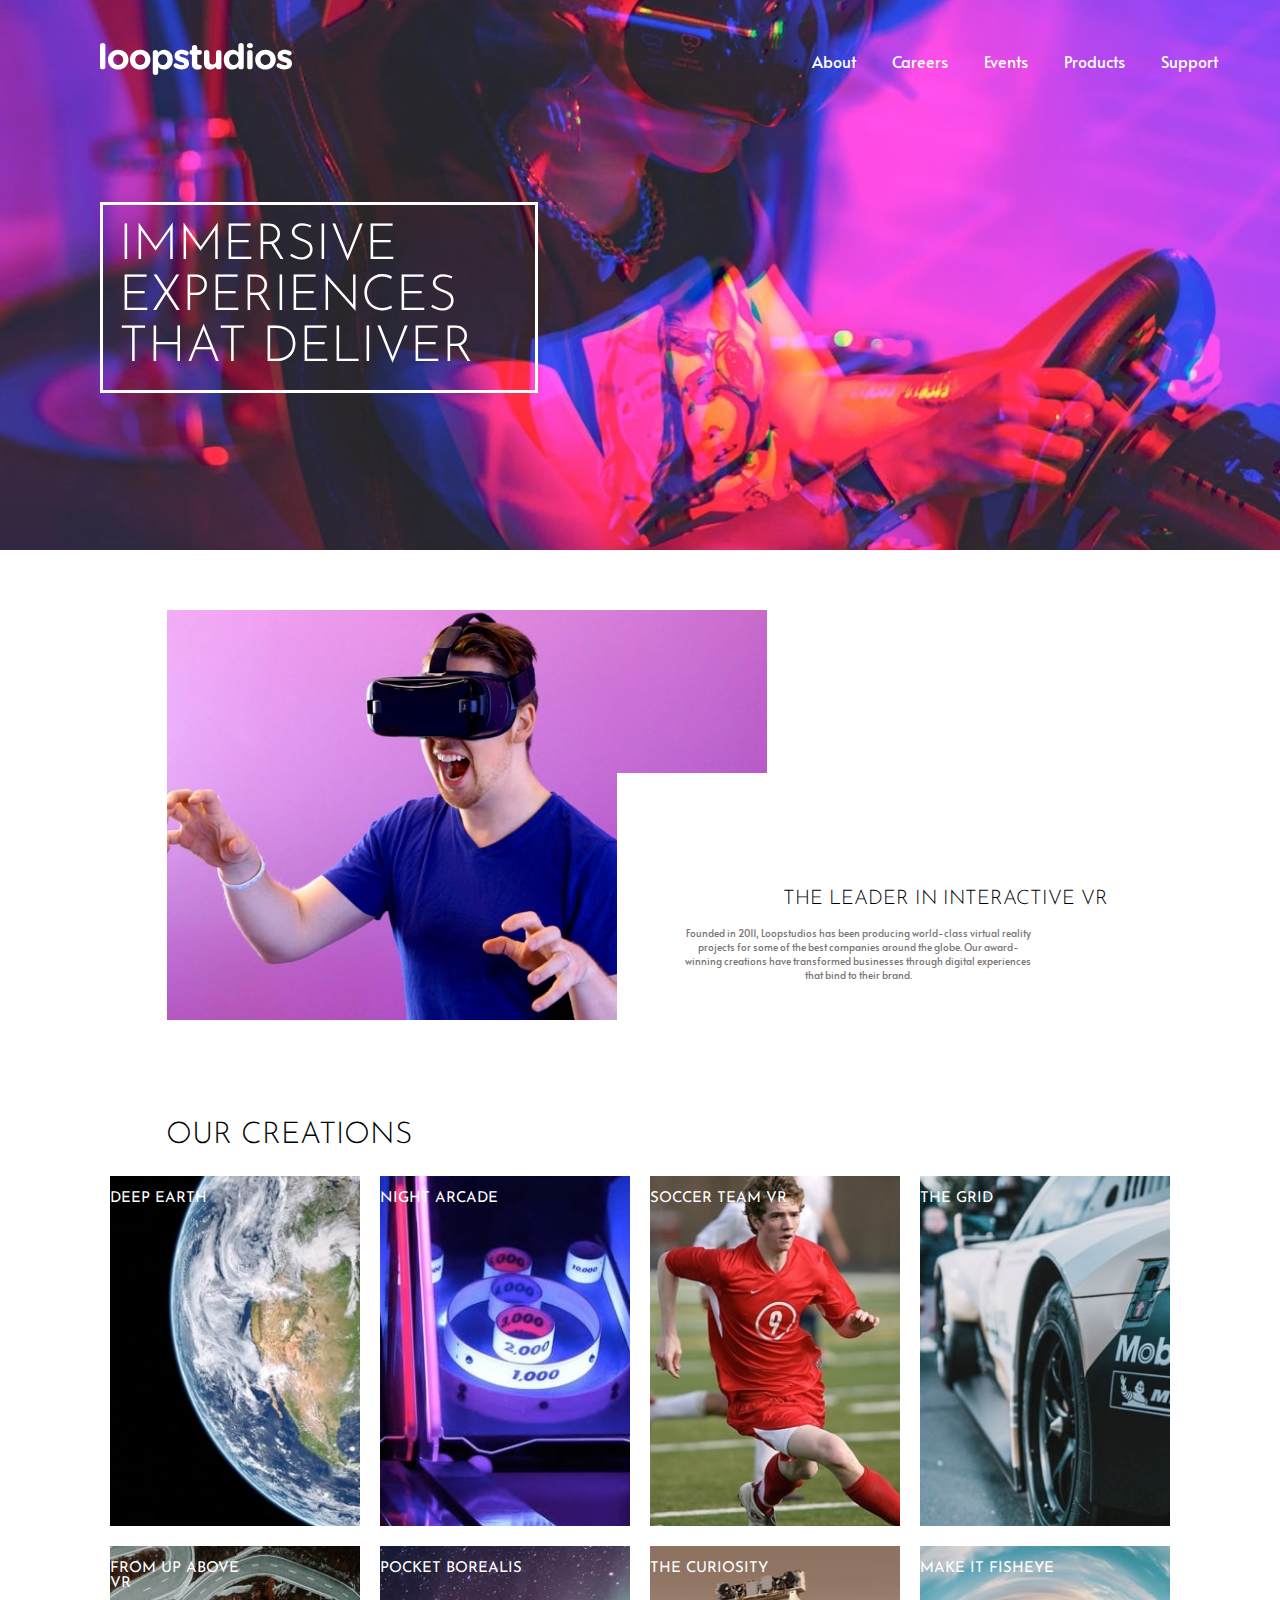
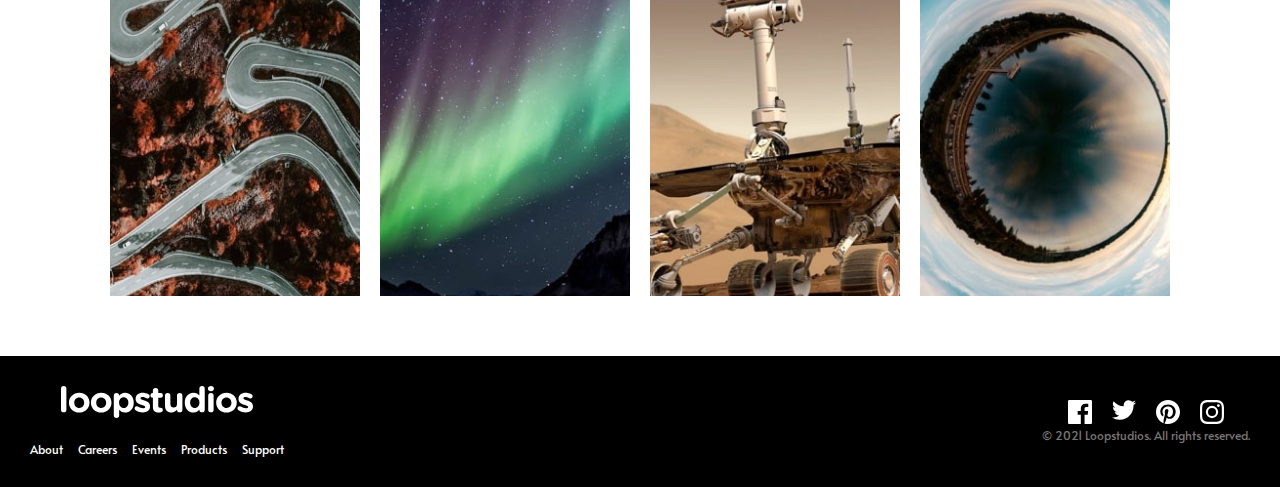
<file: loopstudios-landing-page-main/index.html>
<!DOCTYPE html>
<html lang="en">
<head>
  <meta charset="UTF-8">
  <meta name="viewport" content="width=device-width, initial-scale=1.0"> <!-- displays site properly based on user's device -->

  <link rel="icon" type="image/png" sizes="32x32" href="./images/favicon-32x32.png">
  <link rel="stylesheet" href="style.css">
  <link rel="preconnect" href="https://fonts.googleapis.com">
  <link rel="preconnect" href="https://fonts.gstatic.com" crossorigin>
  <link href="https://fonts.googleapis.com/css2?family=Alata&family=Inter:ital,opsz,wght@0,14..32,100..900;1,14..32,100..900&family=League+Spartan:wght@100..900&display=swap" rel="stylesheet">
  <link rel="preconnect" href="https://fonts.googleapis.com">
  <link rel="preconnect" href="https://fonts.gstatic.com" crossorigin>
  <link href="https://fonts.googleapis.com/css2?family=Alata&family=Inter:ital,opsz,wght@0,14..32,100..900;1,14..32,100..900&family=Josefin+Sans:ital,wght@0,100..700;1,100..700&family=League+Spartan:wght@100..900&display=swap" rel="stylesheet">
  <title>Frontend Mentor | Loopstudios landing page</title>
</head>
<body>
  <section class="intro">
    <header >
      <a href="index.html">
        <img src="images/logo.svg" alt="Main-logo">
      </a>
      <nav>
        <a href="index.html">About</a>
        <a href="#"> Careers </a>
        <a href="#"> Events</a>
        <a href="#">Products </a>
        <a href="#"> Support</a>
      </nav>
      <button class="menu-button-mobile">
        <img src="images/icon-hamburger.svg" alt="menu-button">
      </button>
    </header>
    <div class="heading-cont">
      <h1>
        IMMERSIVE EXPERIENCES THAT DELIVER
      </h1>
    </div>

  </section>
  <section class="sect-2">
    <div class="img-class">
      <img class="mobile" src="images/mobile/image-interactive.jpg" alt="mobils">
      <img class="desktop" src="images/desktop/image-interactive.jpg" alt="desktop">
    </div>
    <div class="Leader interactive">
      <h2>THE LEADER IN INTERACTIVE VR</h2>
      <p>
        Founded in 2011, Loopstudios has been producing world-class virtual reality 
        projects for some of the best companies around the globe. Our award-winning 
        creations have transformed businesses through digital experiences that bind 
        to their brand.
      </p>
    </div>
    
  </section>
  <section class="sect-3">
    <div class="Leader deskyy">
      <h2>OUR CREATIONS</h2>
      <button class="desktop-btn">SEE ALL</button>
    </div>
   
    <div class="main-container">
      <div class="pictures deep"><p> DEEP EARTH</p></div>
      <div class="pictures night"><p>NIGHT ARCADE</p> </div>
      <div class="pictures soccer"><p>SOCCER TEAM VR</p> </div>
      <div class="pictures grid"><p> THE GRID</p></div>
      <div class="pictures above"><p>FROM UP ABOVE VR</p></div>
      <div class="pictures pocket"><p>POCKET BOREALIS</p></div>
      <div class="pictures curiosity"><p>THE CURIOSITY</p></div>
      <div class="pictures fisheye"> <p>MAKE IT FISHEYE</p></div>
    </div>
    <button class="mobile-btn">SEE ALL</button>
   
  </section>
  <footer>
    <div class="anchors">
      <a href="index.html">
        <img src="images/logo.svg" alt="">
      </a>
      <div  class="small-nav">
        <a href="#">About</a>
        <a href="#">Careers</a>
        <a href="#">Events</a>
        <a href="#">Products</a>
        <a href="#">Support</a>
      </div>
      
    </div>

    <div  class="socials">
      <div class="logos">
        <a href="https://www.facebook.com/">
          <img src="images/icon-facebook.svg" alt="">
        </a>
        <a href="https://twitter.com/">
          <img src="images/icon-twitter.svg" alt="">
        </a>
        <a href="https://www.pinterest.com/">
          <img src="images/icon-pinterest.svg" alt="">
        </a>
        <a href="https://www.instagram.com/">
          <img src="images/icon-instagram.svg" alt="">
        </a>
      </div>
  
      <p>&copy; 2021 Loopstudios. All rights reserved.</p>
    </div>
    
  </footer>

</body>
</html>
</file>
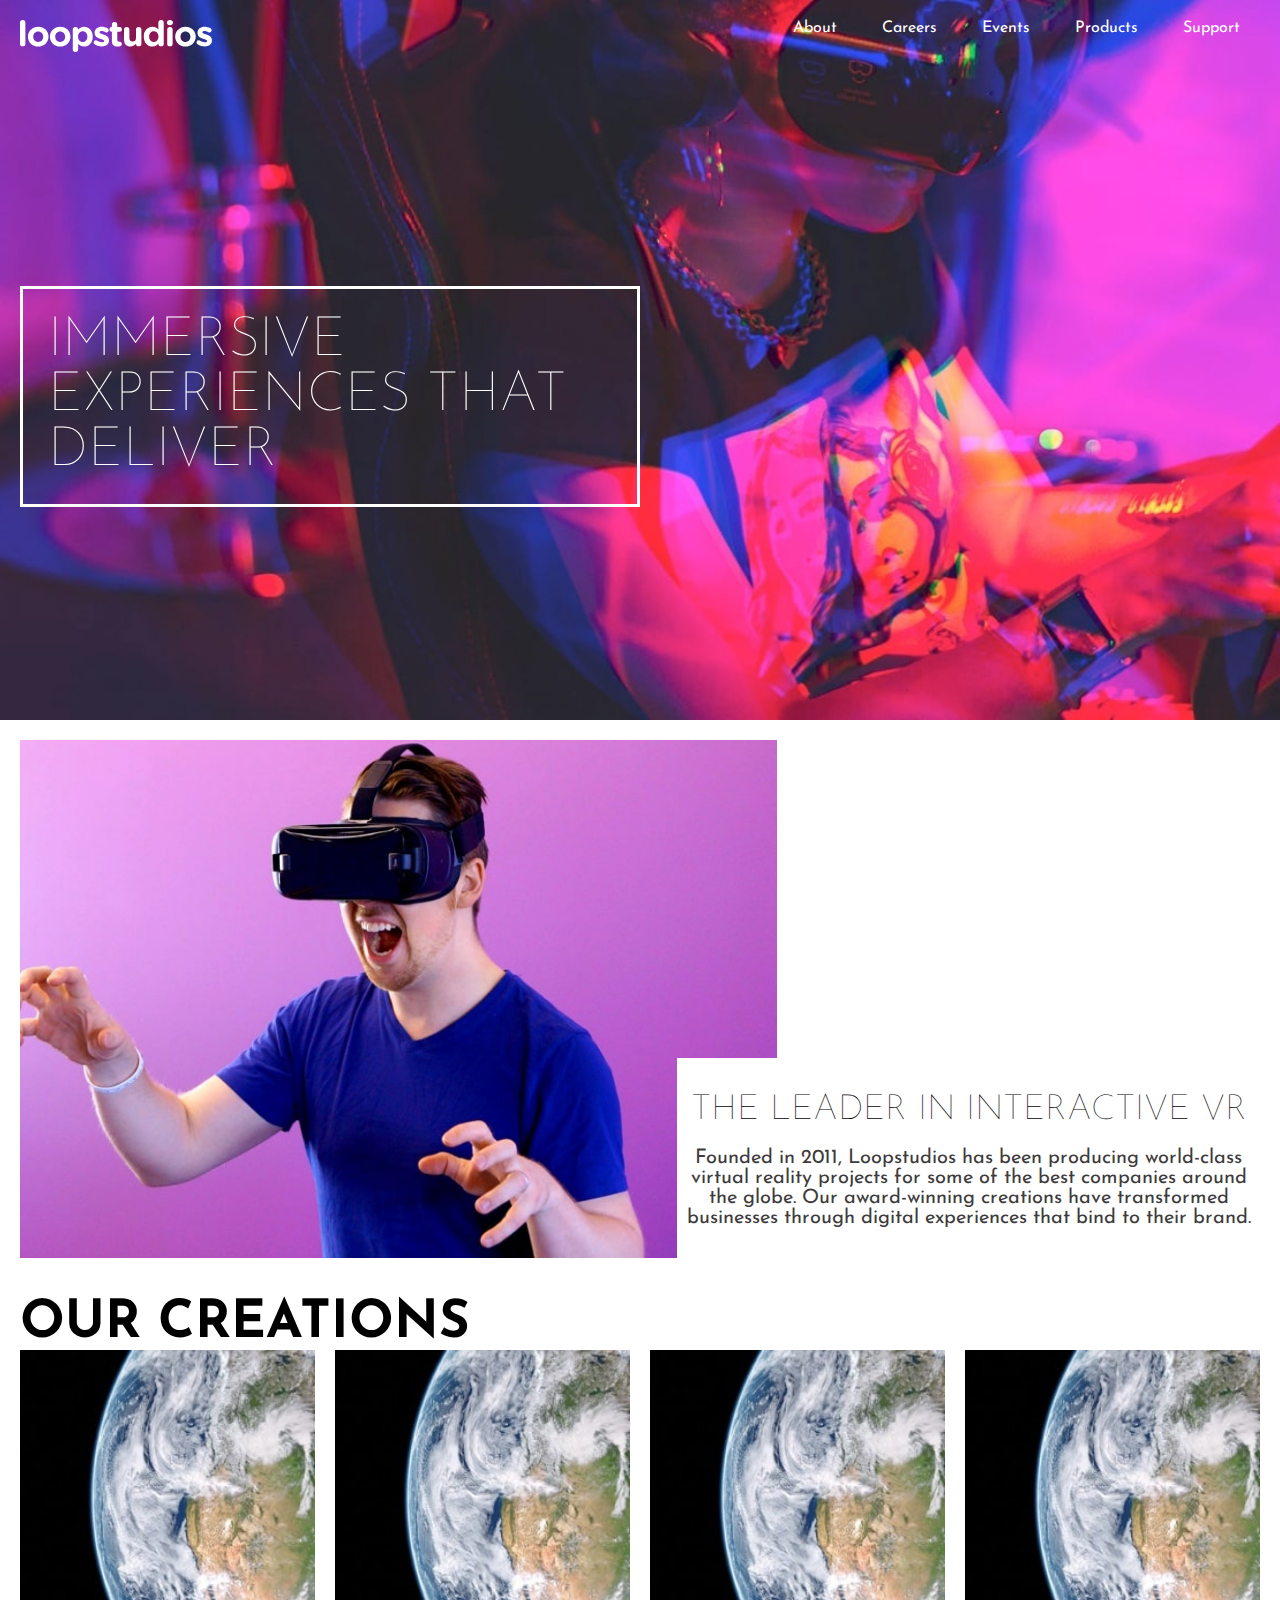
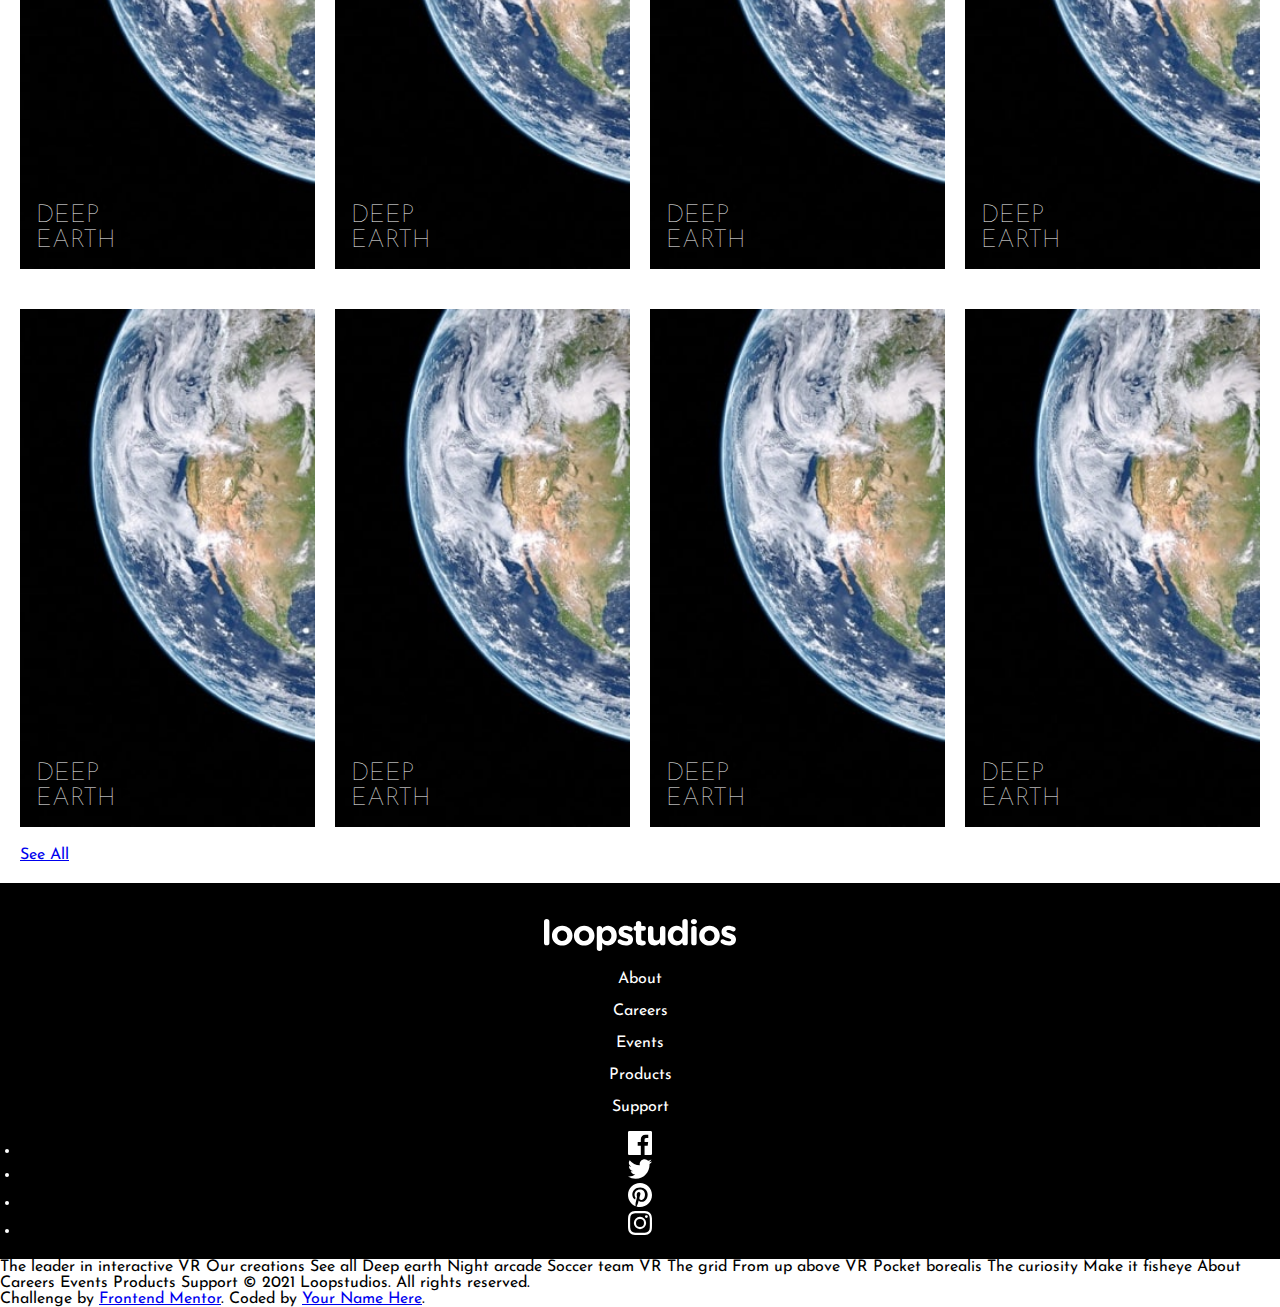
<file: loopstudios-landing-page-main/index1.html>
<!DOCTYPE html>
<html lang="en">
  <head>
    <meta charset="UTF-8" />
    <meta name="viewport" content="width=device-width, initial-scale=1.0" />
    <!-- displays site properly based on user's device -->

    <link
      rel="icon"
      type="image/png"
      sizes="32x32"
      href="./images/favicon-32x32.png"
    />

    <title>Frontend Mentor | Loopstudios landing page</title>
    <link rel="stylesheet" href="index2.css" />
  </head>
  <body>
    <div class="hero">
      <header>
        <a href="#">
          <img id="main-logo" src="./images/logo.svg" alt="loopstudios logo" />
        </a>
        <nav id="desktop-nav">
          <a href="#">About</a>
          <a href="#">Careers</a>
          <a href="#">Events</a>
          <a href="#">Products</a>
          <a href="#">Support</a>
        </nav>
        <nav id="mobile-nav">
          <div class="nav-header">
            <img src="./images/logo.svg" alt="logo" />
            <button id="close-menu">
              <img src="./images/icon-close.svg" alt="close menu icon" />
            </button>
          </div>
          <a href="#">About</a>
          <a href="#">Careers</a>
          <a href="#">Events</a>
          <a href="#">Products</a>
          <a href="#">Support</a>
        </nav>
        <button id="mobile-menu">
          <img src="./images/icon-hamburger.svg" alt="menu icon" />
        </button>
      </header>
      <div class="heading">
        <h1>Immersive experiences that deliver</h1>
      </div>
    </div>
    <main>
      <section class="intro">
        <div class="image-side">
            <img src="./images/mobile/image-interactive.jpg" id="interactive-mobile-img">
            <img src="./images/desktop/image-interactive.jpg" alt="" id="interactive-desktop-img">
        </div>
        <div class="text-side">
            <h2>The leader in interactive Vr</h2>
            <p>
                Founded in 2011, Loopstudios has been producing
                world-class virtual reality projects for some of the best companies around
                the globe. Our award-winning creations have transformed businesses through
                digital experiences that bind to their brand.
            </p>
        </div>
      </section>
      <section class="creations">

        <div class="creations-header">
            <h2>Our Creations</h2>
            <a href="#" class="cta-link" id="desktop-link">See All</a>
        </div>

        <div class="creations-content">
            <a href="#" class="content">
                <img src="./images/mobile/image-deep-earth.jpg" alt=" image" >
                <img src="./images/desktop/image-deep-earth.jpg" alt="desktop">
                <h3>Deep <br> Earth</h3>
            </a>
            <a href="#" class="content">
                <img src="./images/mobile/image-deep-earth.jpg" alt=" image" >
                <img src="./images/desktop/image-deep-earth.jpg" alt="desktop">
                <h3>Deep <br> Earth</h3>
            </a>
            <a href="#" class="content">
                <img src="./images/mobile/image-deep-earth.jpg" alt=" image" >
                <img src="./images/desktop/image-deep-earth.jpg" alt="desktop">
                <h3>Deep<br> Earth</h3>
            </a>
            <a href="#" class="content">
                <img src="./images/mobile/image-deep-earth.jpg" alt=" image" >
                <img src="./images/desktop/image-deep-earth.jpg" alt="desktop">
                <h3>Deep <br>Earth</h3>
            </a>
            <a href="#" class="content">
                <img src="./images/mobile/image-deep-earth.jpg" alt=" image" >
                <img src="./images/desktop/image-deep-earth.jpg" alt="desktop">
                <h3>Deep<br> Earth</h3>
            </a>
            <a href="#" class="content">
                <img src="./images/mobile/image-deep-earth.jpg" alt=" image" >
                <img src="./images/desktop/image-deep-earth.jpg" alt="desktop">
                <h3>Deep<br> Earth</h3>
            </a>
            <a href="#" class="content">
                <img src="./images/mobile/image-deep-earth.jpg" alt=" image" >
                <img src="./images/desktop/image-deep-earth.jpg" alt="desktop">
                <h3>Deep <br> Earth</h3>
            </a>
            <a href="#" class="content">
                <img src="./images/mobile/image-deep-earth.jpg" alt=" image" >
                <img src="./images/desktop/image-deep-earth.jpg" alt="desktop">
                <h3>Deep <br> Earth</h3>
            </a>
         </div>
         <a href="#" class="cta-link" id="mobile-link">See All</a>
      </section>
    </main>
    <footer>
      <div>
        <a href="">
          <img src="./images/logo.svg" alt="">
        </a>
        <nav>
          <a href="#">About</a>
          <a href="#">Careers</a>
          <a href="#">Events</a>
          <a href="#">Products</a>
          <a href="#">Support</a>
        </nav>
      </div>
      <div>
       <ul>
        <li>
          <a href="">
            <img src="./images/icon-facebook.svg" alt="">
          </a>
        </li>
        <li>
          <a href="">
            <img src="./images/icon-twitter.svg" alt="">
          </a>
        </li>
        <li>
          <a href="">
            <img src="./images/icon-pinterest.svg" alt="">
          </a>
        </li>
        <li>
          <a href="">
            <img src="./images/icon-instagram.svg" alt="">
          </a>
        </li>
       </ul>
      </div>
    </footer>

    The leader in interactive VR  Our creations See all Deep
    earth Night arcade Soccer team VR The grid From up above VR Pocket borealis
    The curiosity Make it fisheye About Careers Events Products Support © 2021
    Loopstudios. All rights reserved.

    <div class="attribution heading bwor active">
      Challenge by
      <a href="https://www.frontendmentor.io?ref=challenge" target="_blank"
        >Frontend Mentor</a
      >. Coded by <a href="#">Your Name Here</a>.
    </div>

    

    <script>
      document.querySelector("#mobile-menu").addEventListener("click", () => {
        document.querySelector("#mobile-nav").classList.add("active");
      });
      document.querySelector("#close-menu").addEventListener("click", () => {
        document.querySelector("#mobile-nav").classList.remove("active");
      });
    </script>
  </body>
</html>
</file>
<file: loopstudios-landing-page-main/style.css>
/* .attribution { font-size: 11px; text-align: center; } */
 /* .attribution a { color: hsl(228, 45%,% 44%); } */
 /* relative values should mostly be used---vh, vw,%, em rem  */
/* vh--viewpoint height--85vh---85% of the available screen height */

/* hapa i should use * ku target all elements  */
body{
  margin: 0;
}
.intro{
    background-image: url(images/mobile/image-hero.jpg);
    background-size: cover;
    background-repeat: no-repeat;
    background-position: top;
    height: 750px;
    margin: 0;
}
 header{
    display: flex;
    justify-content: space-between;
    padding: 16px;
    padding-top: 20px;
    align-items: center;
    padding-left: 100px;

 }
 header > nav {
    display: none;
 }
 header > button {
    background-color: transparent;
    border: none;
  }
  .heading-cont{
    display: flex;
    
    border-color: hsl(0, 0%, 100%);
    border-width: 1px;
   
    justify-content: center;
    align-items: end;
    margin-top: 240px;
    
  }
  .heading-cont > h1{
    font-size: 50px;
    color: hsl(0, 0%, 100%);
    font-family: Josefin Sans;
    font-weight: 300;
    width: 350px;
    border-style: solid ;
    padding: 16px;
   
  }

  .img-class img{
    width: 450px;
    padding-top: 60px;
    padding-left: 40px;
    padding-bottom: 25px;
  }
  .desktop{
    display: none;
  }
  .Leader h2 {
    font-size: 45px;
    font-family:Josefin Sans ;
    font-weight: 300;
    color: hsl(0, 0%, 0%);
    width:380px ;
    padding-left: 66px;

  }
  .Leader p{
    font-size: 22px;
    color:hsl(0, 2%, 47%) ;
    font-family:alata ;
    width: 350px;
    padding-left: 66px;
    text-align: center;


  }
  .desktop-btn{
    display: none;
  }
  
  .main-container{
    display: flex;
    flex-direction: column;
    gap: 25px;
    justify-content: center;
    align-items: center;
  }

  
  .pictures{
    width: 450px;
    height: 150px;
    background-size: contain;
    background-repeat: no-repeat;
    margin-left: 20px;
    font-family: Josefin Sans;
    color: hsl(0, 0%, 100%);
    font-size: 30px;
   

  }
  .pictures p{
    width: 150px;
  }
  .deep{
    background-image: url(images/mobile/image-deep-earth.jpg);
  }
  .night{
    background-image: url(images/mobile/image-night-arcade.jpg);
  }
  .soccer{
    background-image: url(images/mobile/image-soccer-team.jpg);
  }
  .grid{
    background-image:url(images/mobile/image-grid.jpg) ;
  }
  .above{
    background-image: url(images/mobile/image-from-above.jpg);
  }
  .pocket{
    background-image: url(images/mobile/image-pocket-borealis.jpg);
  }
  .curiosity{
    background-image: url(images/mobile/image-curiosity.jpg);
  }
  .fisheye{
    background-image: url(images/mobile/image-fisheye.jpg);
  }
  .sect-3 button{
    padding-top: 10px;
    padding-bottom: 10px;
    padding-left: 25px;
    padding-right: 25px;
    font-size: 20px;
    font-family:Josefin Sans;
    background-color: transparent;
    border-color:hsl(0, 0%, 0%);
    border-width:1px;
    color: hsl(0, 0%, 0%); 
    margin-top: 30px;
    margin-left: 180px;
  }
  footer{
    background-color: hsl(0, 0%, 0%);
    margin-top: 60px;
    display: flex;
    justify-content: center;
    align-items: center;
    flex-direction: column;
    gap:30px;
    padding-top: 50px;
    padding-bottom: 30px;
  }
  .anchors{
    display: flex;
    flex-direction: column;
    align-items: center;
    justify-content: center;
    gap: 20px;
  }
  .small-nav{
    display: flex;
    flex-direction: column;
    justify-content: center;
    align-items: center;
    gap: 20px;

  }
  .socials{
    display: flex;
    flex-direction: column;
    justify-content: center;
    align-items: center;
  }
  footer a{
    text-decoration: none;
    font-family: alata;
    color: hsl(0, 0%, 100%);
    
    font-size: 20px;
  }
  .logos{
    display: flex;
    gap: 20px;
    
  }
  footer p{
    color: hsl(0, 2%, 47%);
    font-size: 24px;
    font-family: alata;
    margin: 0;

  }

  @media (min-width: 730px){
    .intro{
        background-image: url(images/desktop/image-hero.jpg);
        background-size: cover;
        background-position: center;
        height: 550px;

    }

    header > button{
        display: none;
    }
    header > nav{
        display: block;
        padding: 30px;
    }
    header > nav a {
        color: black;
        padding: 10px 16px;
        text-decoration: none;
        font-family: alata;
        color: hsl(0, 0%, 100%);
        font-size: 16px;
      }
      .heading-cont{
        margin-top: 0;
        justify-content: start;
        padding-left: 100px;
        margin-top: 50px;

      }
      .heading-cont > h1{
        width: 400px;
      }
      .sect-2{
        display: flex;
        justify-content: center;
        align-items: center;
      }
      .mobile{
        display: none;
      }
      .desktop{
        display: block;
        
       
      }
      .sect-2 .img-class:first-child{
       
        padding-left: 10px;
      }
      .sect-2 .interactive{
        
        background-color: hsl(0, 0%, 100%);
        margin-left:-150px;
        height: 150px;
        margin-top: 200px;
        padding-top: 100px;
        
      }
      .sect-2 .interactive h2{
        font-size: 20px;
        
      }
      .img-class img{
        width: 600px;
        padding-top: 60px;
        padding-left: 40px;
        padding-bottom: 25px;
      }
      .interactive p{
        font-size: 10px;
        color:hsl(0, 2%, 47%) ;
        font-family:alata ;
        width: 350px;
        
     
  }
  .sect-3{
    padding-top: 50px;
  }
  .Leader h2 {
    margin-left: 100px;
    font-size: 30px;
  }
  .deskyy{
    display: flex;
    justify-content: space-between;
    padding-right:100px ;
    align-items: center;
  }
  .deskyy button{
    padding-left:20px ;
    padding-right:20px ;
    font-size: 12px;
    margin-bottom: 30px;
  }
  .mobile-btn{
    display: none;
  }
  .main-container{
    display: flex;
    flex-direction: row;
    flex-wrap: wrap;
    gap: 20px;
  }
  .deep{
    background-image: url(images/desktop/image-deep-earth.jpg);
  }
  .night{
    background-image: url(images/desktop/image-night-arcade.jpg);
  }
  .soccer{
    background-image: url(images/desktop/image-soccer-team.jpg);
  }
  .grid{
    background-image: url(images/desktop/image-grid.jpg);
  }
  .above{
    background-image: url(images/desktop/image-from-above.jpg);
  }
  .pocket{
    background-image: url(images/desktop/image-pocket-borealis.jpg);
  }
  .curiosity{
    background-image: url(images/desktop/image-curiosity.jpg);
  }
  .fisheye{
    background-image: url(images/desktop/image-fisheye.jpg);
  }
  .pictures{
    width: 250px;
    height: 350px;
    background-size: cover;
    background-repeat: no-repeat;
    margin-left: 20px;
    font-family: Josefin Sans;
    color: hsl(0, 0%, 100%);
    font-size: 15px;
    margin: 0;

  
}
footer{
    display: flex;
    flex-direction: row;
    justify-content: space-between;
    padding: 30px;
}
footer a{
    font-size: 12px;
}
.anchors{
    display: flex;
    flex-direction: column;
    align-items: center;
    justify-content: center;
    gap: 20px;
  }
  .small-nav{
    display: flex;
    flex-direction: row;
    gap: 15px;
  }
 
  .socials p{
    font-size: 12px;
  }


  }
</file>
<file: loopstudios-landing-page-main/index2.css>
/* Relative units -- vh, vw , %, em, rem */
/* vh - viewport height --  85vh -- 85% of the available screen height */
/* vw - viewport width -- 50vw -- 50 % of available screen width */
@import url("https://fonts.googleapis.com/css2?family=Alata&family=Josefin+Sans:ital,wght@0,100..700;1,100..700&display=swap");
* {
  margin: 0;
  padding: 0;
  box-sizing: border-box;
}
body {
  font-family: "Josefin Sans", sans-serif;
}

.hero {
  height: 80vh;
  background-image: url("./images/mobile/image-hero.jpg");
  background-repeat: no-repeat;
  background-size: cover;
  padding: 20px;
}
header {
  display: flex;
  justify-content: space-between;
}
#desktop-nav {
  display: none;
}
#mobile-nav {
  display: none;
}
#mobile-nav.active {
  display: block;
  background-color: black;
  position: fixed;
  inset: 0; /*top 0 right 0 left 0 bottom ----- - -- - position property(fixed, relative,absolute,sticky)*/
  /* transitions and transformation */
  padding: 20px;
}
#mobile-nav .nav-header {
  display: flex;
  justify-content: space-between;
  margin-bottom: 70px;
}
#mobile-nav a {
  display: block;
  font-size: 25px;
  margin-top: 16px;
  text-decoration: none;
  color: white;
}
#mobile-nav button {
  background-color: transparent;
  border: none;
  cursor: pointer;
}
#mobile-menu {
  background-color: transparent;
  border: none;
  cursor: pointer;
  transition: all 0.1s linear;
}
#mobile-menu:hover {
  transform: scale(1.2);
}
.hero .heading {
  height: 100%;
  display: flex;
  align-items: center;
}
.hero h1 {
  color: white;
  border: 3px solid white;
  padding: 25px;
  color: white;
  font-size: 30px;
  font-weight: lighter;
  text-transform: uppercase;
  word-wrap: break-word;
}

#interactive-desktop-img{
  display: none;
}
.intro{
  padding: 20px;
  text-align: center;
}
.intro img{
  width: 100%;

}
.intro h2{
  font-weight: lighter;
  font-size: 35px;
  text-transform: uppercase;
  margin-top: 35px;
  margin-bottom: 20px;

}
.intro p{
  color: rgb(61,59,59);
  font-size: 20px;
}
/* creation section */
.creations{
  padding: 20px;
}
#desktop-link{
  display: none;
}
.creations-header{
  font-weight: lighter;
  font-size: 35px;
  text-transform: uppercase;
}
.content{
  display: block;
  margin-bottom: 20px;
  position: relative;
}
.content img{
  width: 100%;
}
.content img:nth-child(2){
  display: none;
}
.content h3{
  position: absolute;
  bottom: 16px;
  left: 16px;
  color: white;
  font-weight: lighter;
  font-size: 25px;
  text-transform: uppercase;
}
.content:hover.overlay{
  position: absolute;
  top: 0;
  bottom: 0;
  right: 0;
  left: 0;
  background-color: rgba(255,255,255, 0.71);
}
.content:hover h3{
  color: black;
  z-index: 3;
  font-weight: 300;
}
footer{
  background-color: black;
  padding: 20px;
  color: white;
  text-align: center;

}
footer > div:first-child a{
  display: block;
  color: inherit;
  text-decoration: none;
  margin: 16px 0px;
}
footer .socials{
  display: flex;
  justify-content: center;
  gap: 5px;
}


@media (min-width: 370px) {
  .hero h1 {
    font-size: 45px;
  }
}
@media (min-width: 870px) {
  .hero h1 {
    font-size: 55px;
    width: 50%;
  }
  .hero {
    background-image: url("./images/desktop/image-hero.jpg");
  }
  #mobile-menu {
    display: none;
  }
  #mobile-nav.active {
    display: none;
  }
  #desktop-nav {
    display: block;
  }
  #desktop-nav a {
    color: white;
    padding: 12px 20px;
    text-decoration: none;
  }
  #interactive-mobile-img{
    display: none;
  }
  #interactive-desktop-img{
    display: block;
  }
  .intro{
    display: flex;
    align-items: end;
    
  }
  .intro .image-side{
    flex:1.3;
  }
  .intro .text-side{
    flex:1;
    padding-bottom: 30px;
    margin-left: -100px;
    background-color: white;
   
  } 
  .creations-content{
    display: flex;
    flex-wrap: wrap;
    gap: 20px;
  }
  .content{
    flex-grow: 1;
    flex-shrink: 1;
    flex-basis: calc(25% - 15px);
  }
  .content img{
    width: 100%;
  }
  .content img:nth-child(1){
    display: none;
  }
  .content img:nth-child(2){
    display: block;
  }
  
}
</file>
